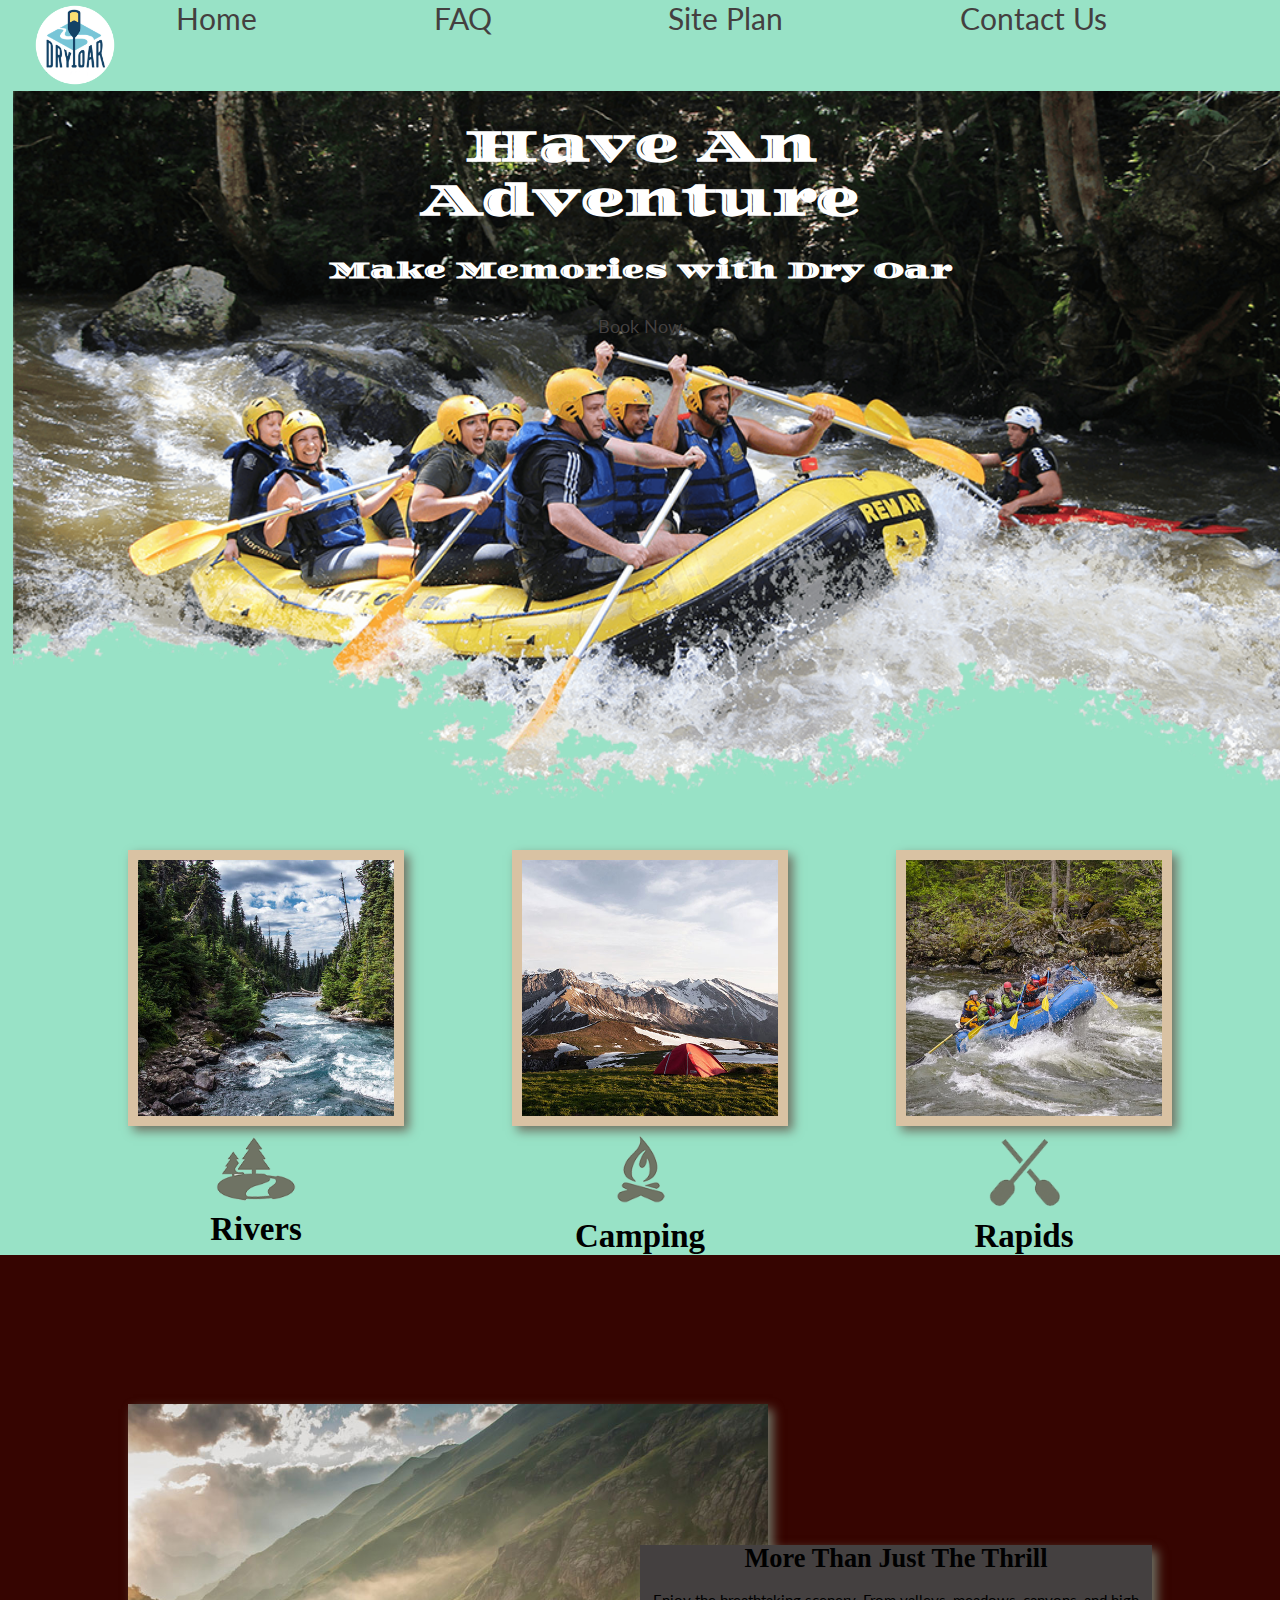
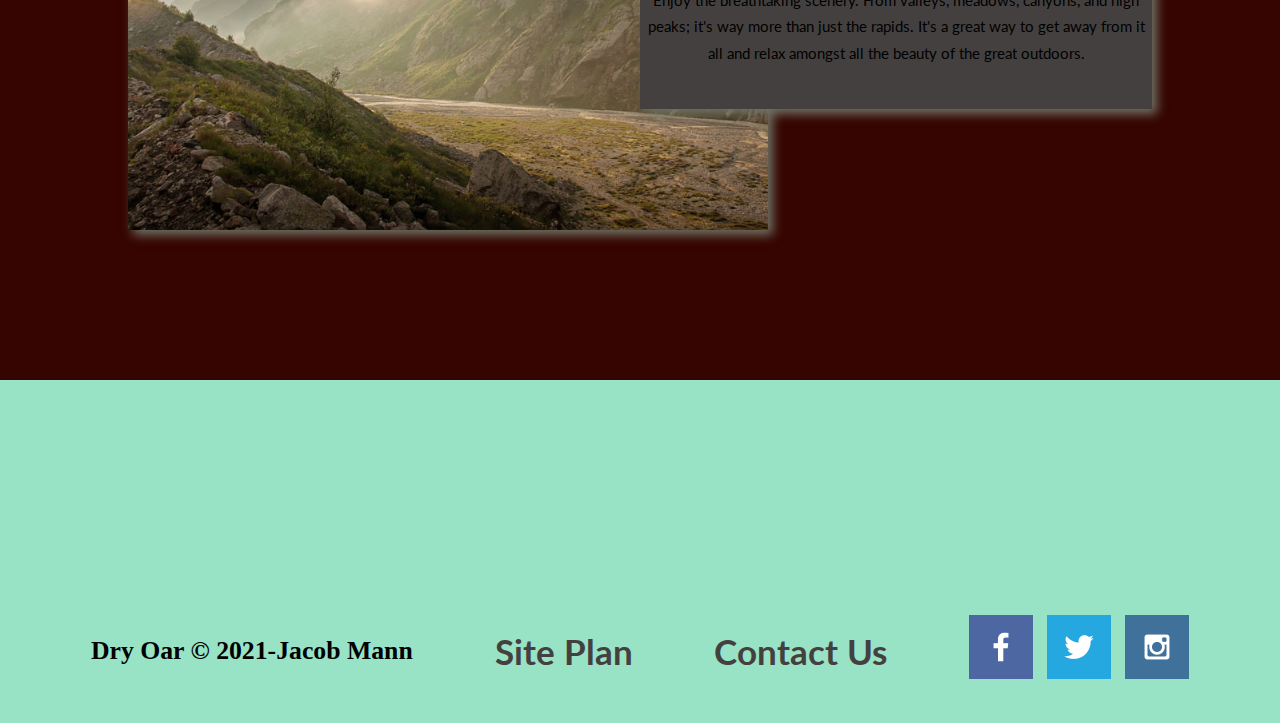
<file: raftingsite/index.html>
<!DOCTYPE html>
<html lang="en">
<head>
    <meta charset="UTF-8">
    <meta http-equiv="X-UA-Compatible" content="IE=edge">
    <meta name="viewport" content="width=device-width, initial-scale=1.0">
    <title>White Water Rafting</title>
    <link rel="stylesheet" href="styles/style.css" type="text/css">
    <style>
        @import url('https://fonts.googleapis.com/css2?family=Diplomata&family=Lato:wght@300&display=swap');
    </style>
</head>
<body>
  <div class="content">
    <header>
        <a id="logo_link" href="index.html">
            <img class="logo" src="images/logo.png" alt="Dry Oar Logo">
        </a>
        <nav>
            <a href="index.html" class="first_link">Home</a>
            <a href="faq.html">FAQ</a>
            <a href="site-plan-rafting.html">Site Plan</a>
            <a href="contactus.html">Contact Us</a>
        </nav>
    </header>

    <div id="hero">
        <div id="hero-box">
            <img id="hero-img" src="images/hero.png" alt="People enjoying white water rafting">
        </div>
        <section id="hero-msg">
            <h1 class="home-title">Have An Adventure</h1>
            <h4>Make Memories with Dry Oar</h4>
            <div class='button-box'>
                <a class='book' href="rates.html">Book Now</a>
            </div>
        </section>
    </div>


    <main class="home-grid">
        <section class="rivers-card">
            <img class="card-img" src="images/rivers.jpg" alt="river in forest">
            <img class="icon" src="images/river_icon.png" alt="river icon">
            <h2>Rivers</h2>
        </section>
        <section class="camping-card">
            <img class="card-img" src="images/camping.jpg" alt="tent in mountains">
            <img class="icon" src="images/fire_icon.png" alt="fire icon">
            <h2>Camping</h2>
        </section>
        <section class="rapids-card">
            <img class="card-img" src="images/rapids.jpg" alt="rafting boat">
            <img class="icon" src="images/oars.png" alt="oars icon">
            <h2>Rapids</h2>
        </section>

        <div id="background"></div>
        <img class="mountains" src="images/mountains.jpg" alt="misty mountains">
        <section class="msg">
            <h2>More Than Just The Thrill</h2>
            <p>Enjoy the breathtaking scenery. From valleys, meadows, canyons, and high peaks; it's way more than just the rapids. It's a great way to get away from it all and relax amongst all the beauty of the great outdoors.</p>
            <a class="join" href="rivers.html">Join Us</a>
        </section>
    </main>

    <footer>
        <h3>Dry Oar &copy; 2021-Jacob Mann</h3>
        <h3 ><a class="ignoreh3" href="site-plan-rafting.html">Site Plan</a></h3>
        <h3 ><a class="ignoreh3" href="contactus.html">Contact Us</a></h3>
        <div class="social">
            <a href="https://facebook.com" target="_blank">
                <img src="images/facebook.png" alt="fb icon">
            </a>
            <a href="https://twitter.com" target="_blank">
                <img src="images/twitter.png" alt="twitter icon">
            </a>
            <a href="https://instagram.com" target="_blank">
                <img src="images/instagram.png" alt="instagram icon">
            </a>
        </div>
    </footer>
</div>
    </body> 
    </html>
</file>
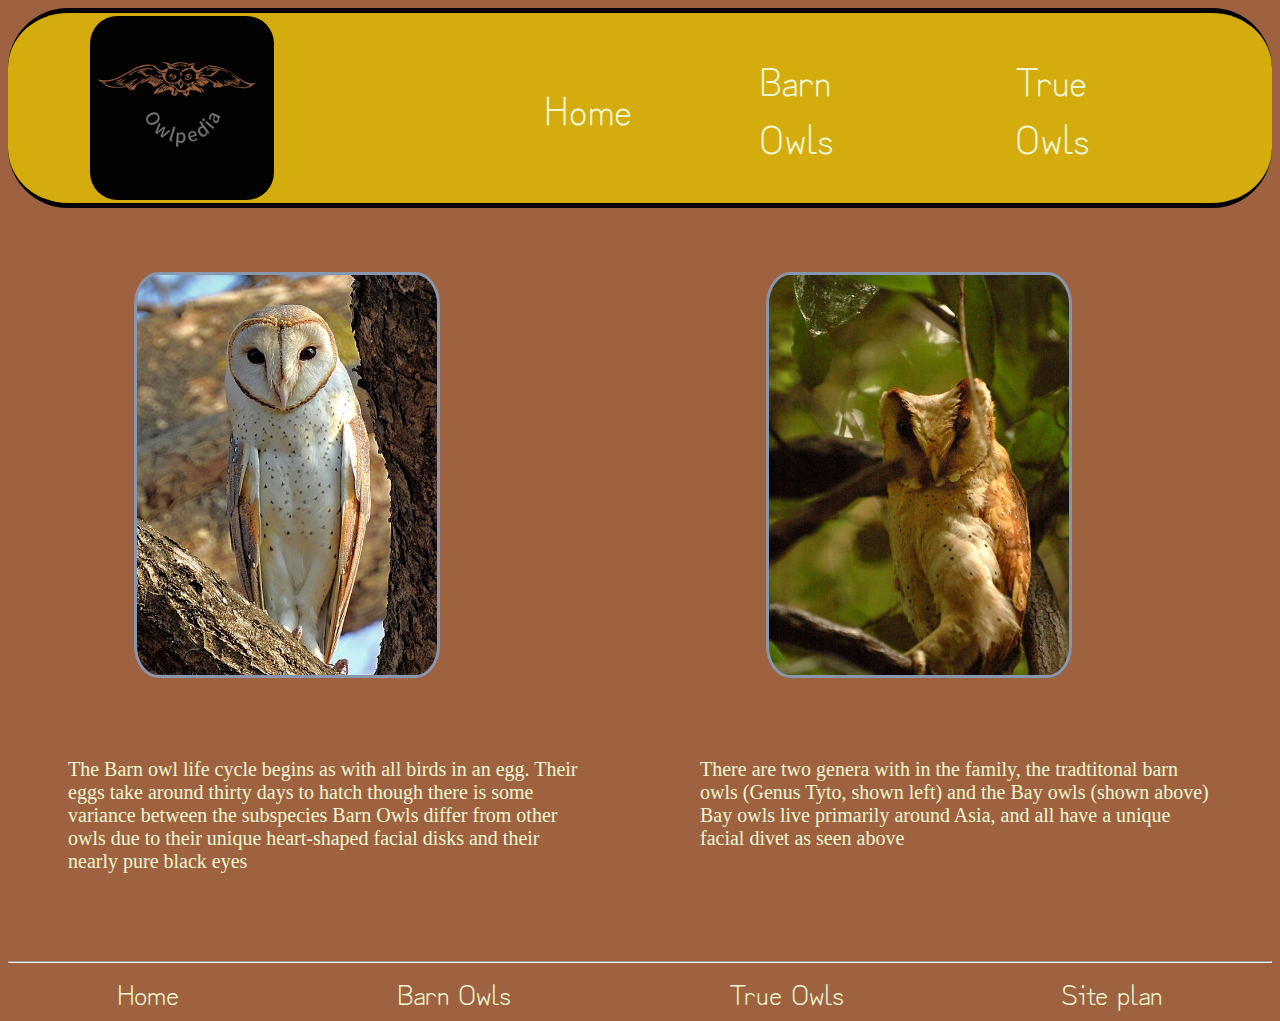
<file: owl_Personal/tyto.html>
<!DOCTYPE html>
<html lang="en">
<head>
    <meta charset="UTF-8">
    <meta http-equiv="X-UA-Compatible" content="IE=edge">
    <meta name="viewport" content="width=device-width, initial-scale=1.0">
    <title>Barn Owls</title>
    <link rel="stylesheet" href="styles/styles.css">
    <link rel="apple-touch-icon" sizes="180x180" href="apple-touch-icon.png">
    <link rel="apple-touch-icon" sizes="180x180" href="favicons/apple-touch-icon.png">
    <link rel="icon" type="image/png" sizes="32x32" href="favicons/favicon-32x32.png">
    <link rel="icon" type="image/png" sizes="16x16" href="favicons/favicon-16x16.png">
    <link rel="manifest" href="site.webmanifest">
</head>
<body>
    <nav>
        <a href="index.html"><img class="logo" src="IMG/Owl_logo.png" alt="logo"></a>
        <a href="index.html">Home</a>
        <a href="tyto.html">Barn Owls</a>
        <a href="strig.html">True Owls</a>
    </nav>

    <main class="page-type-a">
        <div class="pageA-1">
            <img src="IMG/tyto_1_barn.jpg" alt="image of a Barn Owl">
            <p class="paragraph">The Barn owl life cycle begins as with all birds in an egg. Their eggs take around thirty days to hatch though there is some variance between the subspecies
                                Barn Owls differ from other owls due to their unique heart-shaped facial disks and their nearly pure black eyes
            </p>
        </div>

        <div class="pageA-2">
            <img src="IMG/tyto_2_bay.jpeg" alt="Image of an oriental Bay Owl">
            <p class="paragraph">There are two genera with in the family, the tradtitonal barn owls (Genus Tyto, shown left) and the Bay owls (shown above) Bay owls live primarily around Asia, and all have a unique facial divet as seen above </p>
        </div>
    </main>
<hr>
    <footer>
        <a href="index.html">Home</a>
        <a href="tyto.html">Barn Owls</a>
        <a href="strig.html">True Owls</a>
        <a href="siteplan.html">Site plan</a>
    </footer>
</body>
</html>
</file>
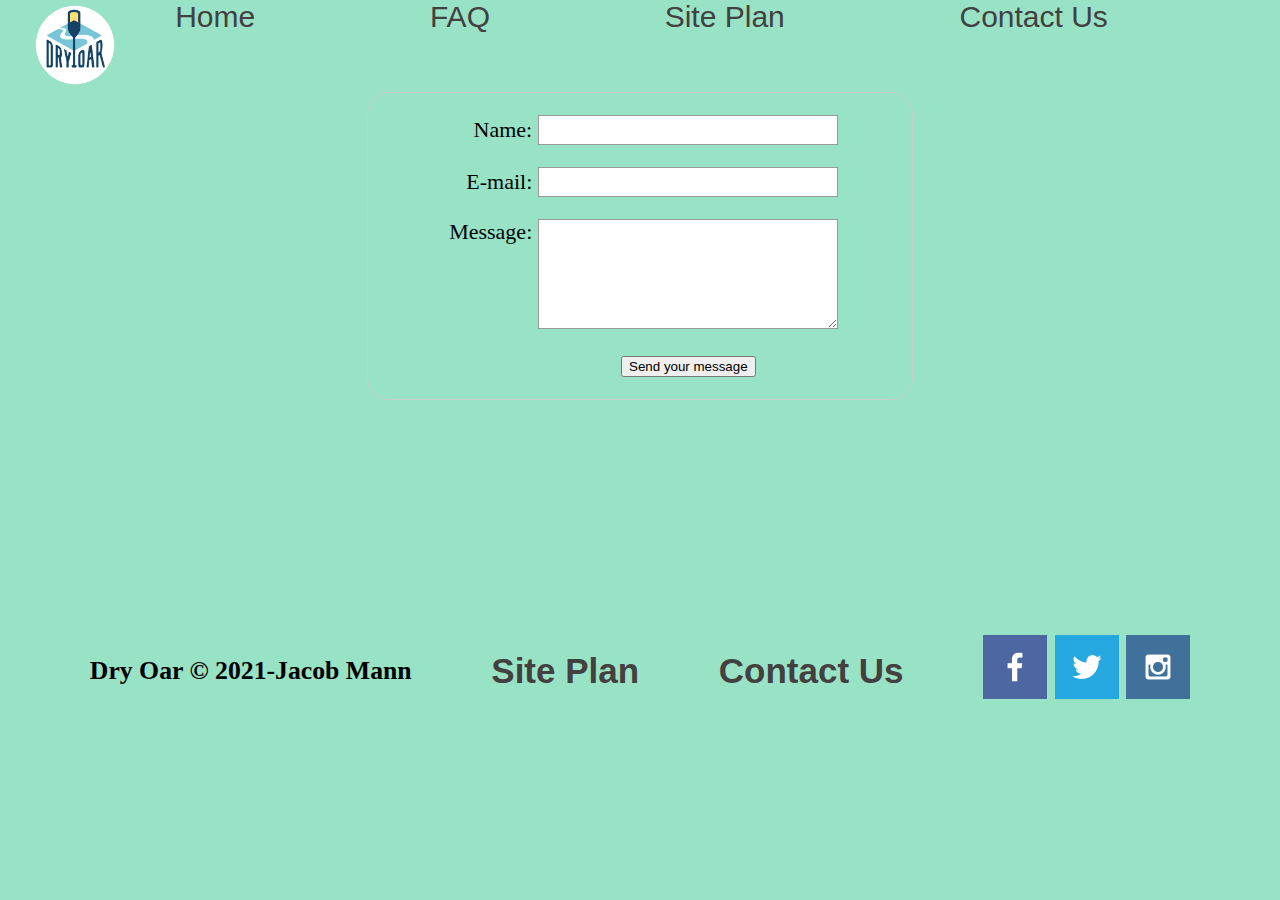
<file: raftingsite/contactus.html>
<!DOCTYPE html>
<html lang="en">
<head>
    <meta charset="UTF-8">
    <meta http-equiv="X-UA-Compatible" content="IE=edge">
    <meta name="viewport" content="width=device-width, initial-scale=1.0">
    <link rel="stylesheet" href="styles/style.css">
    <title>Contact Us</title>
    <style>
                form {
        /* Center the form on the page */
        margin: 0 auto;
        width: 500px;
        /* Form outline */
        padding: 1em;
        border: 1px solid #CCC;
        border-radius: 1em;
        }

        ul {
        list-style: none;
        padding: 0;
        margin: 0;
        }

        form li + li {
        margin-top: 1em;
        }

        label {
        /* Uniform size & alignment */
        display: inline-block;
        width: 90px;
        text-align: right;
        }

        input,
        textarea {
        /* To make sure that all text fields have the same font settings
            By default, textareas have a monospace font */
        font: 1em sans-serif;

        /* Uniform text field size */
        width: 300px;
        box-sizing: border-box;

        /* Match form field borders */
        border: 1px solid #999;
        }

        input:focus,
        textarea:focus {
        /* Additional highlight for focused elements */
        border-color: #000;
        }

        textarea {
        /* Align multiline text fields with their labels */
        vertical-align: top;

        /* Provide space to type some text */
        height: 5em;
        }

        .button {
        /* Align buttons with the text fields */
        padding-left: 90px; /* same size as the label elements */
        }

        button {
        /* This extra margin represent roughly the same space as the space
            between the labels and their text fields */
        margin-left: .5em;
        }
        #feedback {
        background-color: antiquewhite;
            position: absolute;
            top: 0;
            left: 0;
            right: 0;
            padding: .5em;
            /* make this element invisible until we are ready for it */
            display: none;       
        }
        .moveDown {
        margin-top: 3em;
        }
    </style>
</head>
<body>
    <header>
        <a id="logo_link" href="index.html">
            <img class="logo" src="images/logo.png" alt="Dry Oar Logo">
        </a>
        <nav>
            <a href="index.html" class="first_link">Home</a>
            <a href="faq.html">FAQ</a>
            <a href="site-planning-rafting.html">Site Plan</a>
            <a href="contactus.html">Contact Us</a>
        </nav>
    </header>

    <main>
        <div id="feedback"></div>
        <form action="/my-handling-form-page" method="post">
            <ul>
             <li>
               <label for="name">Name:</label>
               <input type="text" id="name" name="user_name">
             </li>
             <li>
               <label for="mail">E-mail:</label>
               <input type="email" id="mail" name="user_email">
             </li>
             <li>
               <label for="msg">Message:</label>
               <textarea id="msg" name="user_message"></textarea>
             </li>
             <li class="button">
                <button type="submit">Send your message</button>
              </li>
            </ul>
           </form>
    </main>


    <footer>
        <h3>Dry Oar &copy; 2021-Jacob Mann</h3>
        <h3 ><a class="ignoreh3" href="site-plan-rafting.html">Site Plan</a></h3>
        <h3 ><a class="ignoreh3" href="contactus.html">Contact Us</a></h3>
        <div class="social">
            <a href="https://facebook.com" target="_blank">
                <img src="images/facebook.png" alt="fb icon">
            </a>
            <a href="https://twitter.com" target="_blank">
                <img src="images/twitter.png" alt="twitter icon">
            </a>
            <a href="https://instagram.com" target="_blank">
                <img src="images/instagram.png" alt="instagram icon">
            </a>
        </div>
    </footer>

    <script>
        // get the feedback div element so we can do something with it.
        const feedbackElement = document.getElementById('feedback');
        // get the form so we can read what was entered in it.
        const formElement = document.forms[0];
        // add a 'listener' to wait for a submission of our form. When that happens run the code below.
        formElement.addEventListener('submit', function(e) {
            // stop the form from doing the default action.
            e.preventDefault();
            // set the contents of our feedback element to a message letting the user know the form was submitted successfully. Notice that we pull the name that was entered in the form to personalize the message!
            feedbackElement.innerHTML = 'Hello '+ formElement.user_name.value +'! Thank you for your message. We will get back with you as soon as possible!';
            // make the feedback element visible.
            feedbackElement.style.display = "block";
            // add a class to move everything down so our message doesn't cover it.
            document.body.classList.toggle('moveDown');
        });
    </script>
</body>
</html>
</file>
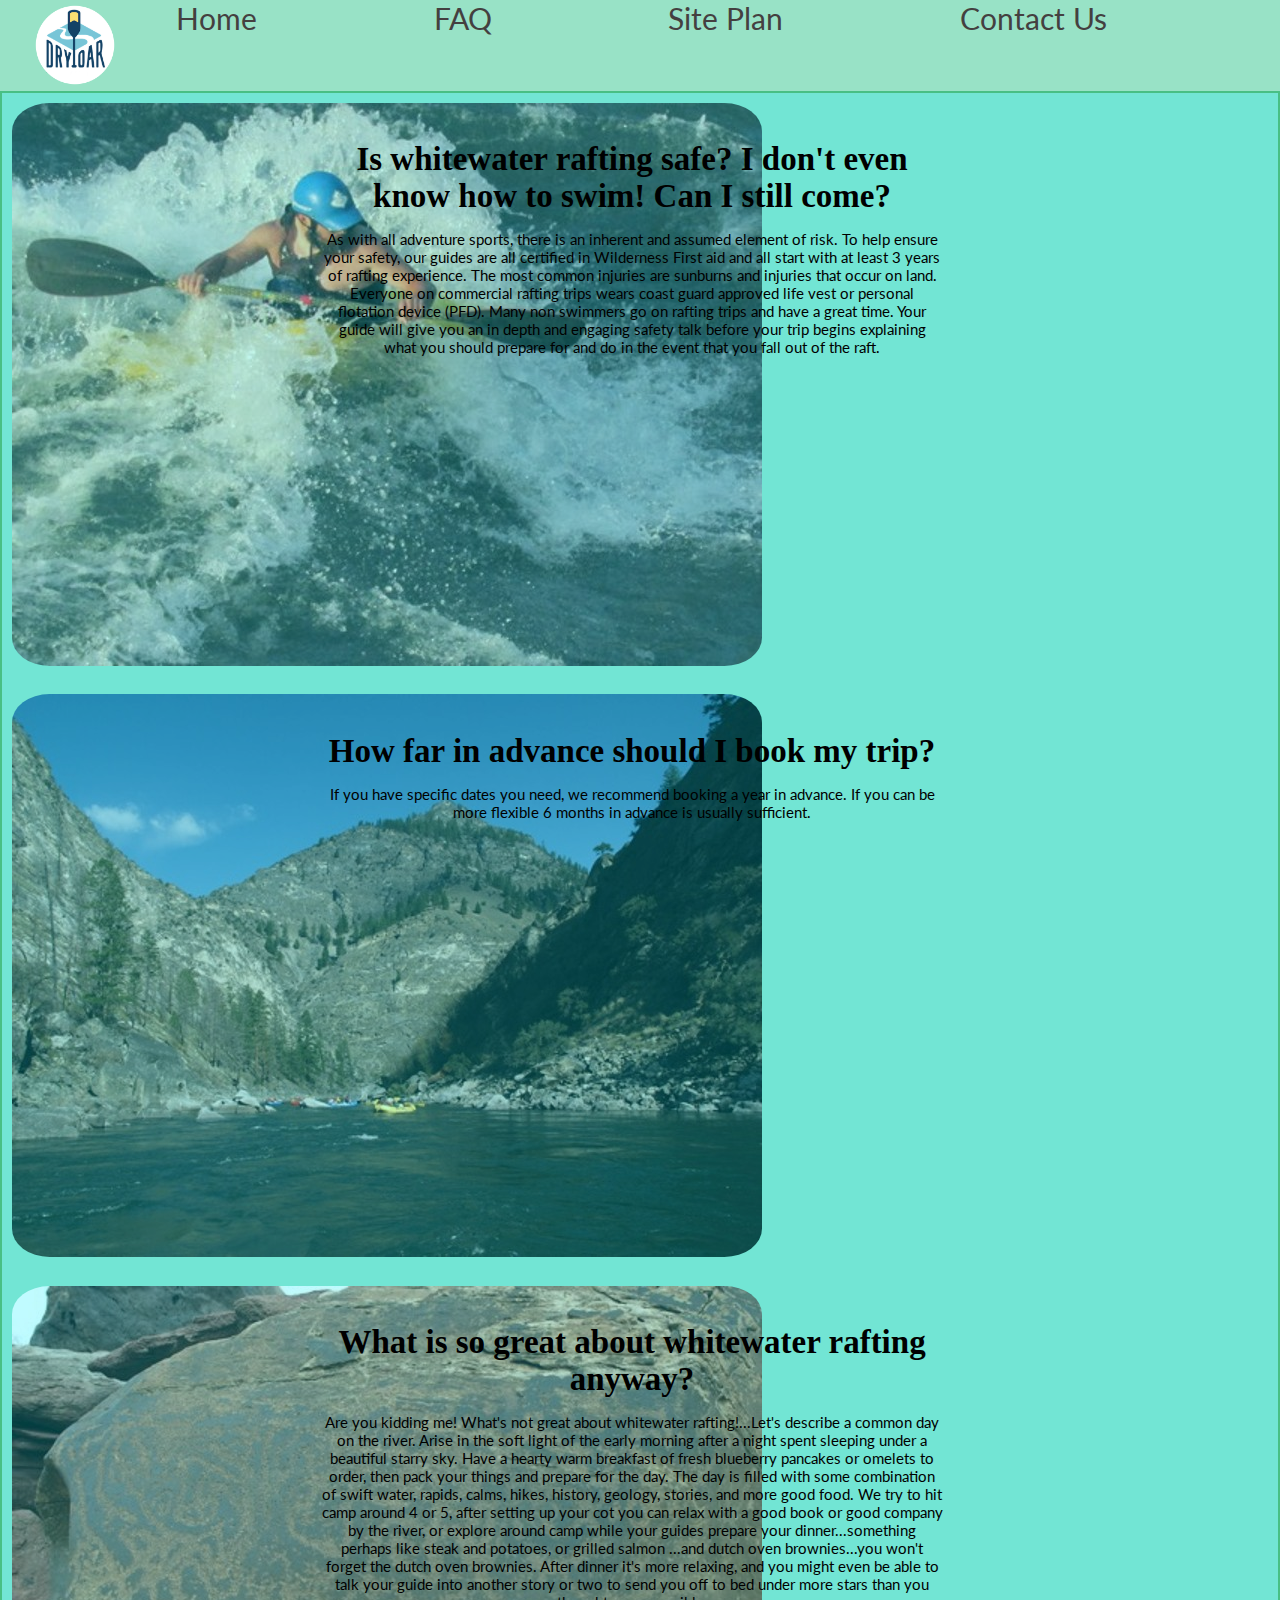
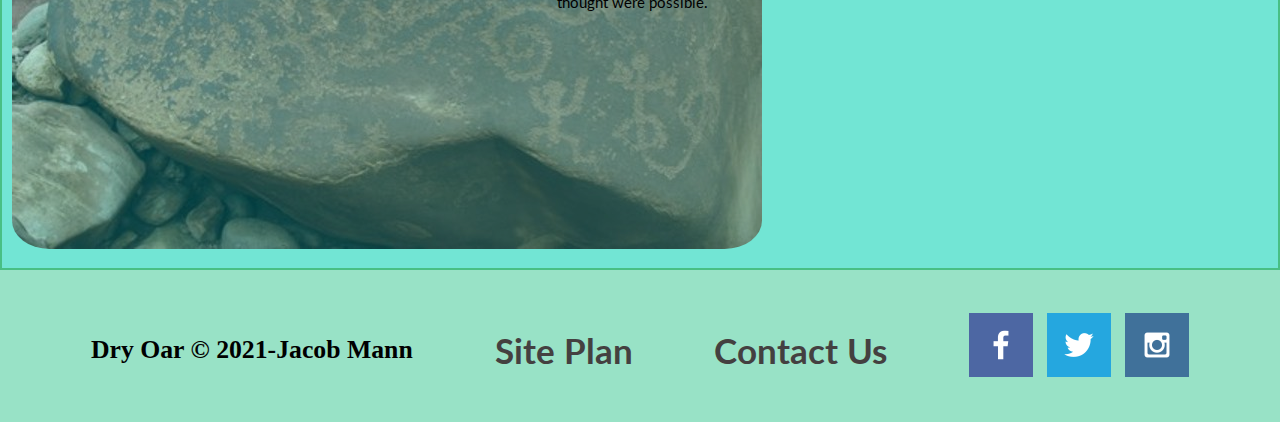
<file: raftingsite/faq.html>
<!DOCTYPE html>
<html lang="en">
<head>
    <meta charset="UTF-8">
    <meta http-equiv="X-UA-Compatible" content="IE=edge">
    <meta name="viewport" content="width=device-width, initial-scale=1.0">
    <title>FAQ</title>
    <link rel="stylesheet" href="styles/style.css" type="text/css">
    <style>
        @import url('https://fonts.googleapis.com/css2?family=Diplomata&family=Lato:wght@300&display=swap');
    </style>
</head>
<body class="page_2">
    <header class="page2_header">
        <a id="logo_link" href="index.html">
            <img class="logo" src="images/logo.png" alt="Dry Oar Logo">
        </a>
        <nav>
            <a href="index.html" class="first_link">Home</a>
            <a href="faq.html">FAQ</a>
            <a href="site-planning-rafting.html">Site Plan</a>
            <a href="contactus.html">Contact Us</a>
        </nav>
    </header>
   
    <main class="page2_main">


        <img class="page2_img" src="images/page2_1.jpg" alt="image of kayaker">
        <section class="page2_text1">
            <h2>Is whitewater rafting safe? I don't even know how to swim! Can I still come?</h2>
            
         <p> 
             As with all adventure sports, there is an inherent and assumed element of risk. To help ensure your safety, our guides are all certified in Wilderness First aid and all start with at least 3 years of rafting experience. The most common injuries are sunburns and injuries that occur on land.
             Everyone on commercial rafting trips wears coast guard approved life vest or personal flotation device (PFD). Many non swimmers go on rafting trips and have a great time. Your guide will give you an in depth and engaging safety talk before your trip begins explaining what you should prepare for and do in the event that you fall out of the raft.
         </p>
         </section>


        <img class="page2_img2" src="images/page2_2.jpg" alt="image on a river">
        <img class="page2_img3" src="images/page2_3.jpg" alt="image of a nice rock">
       
        <section class="page2_text2">
                <h2>How far in advance should I book my trip?</h2>
                <p>
                If you have specific dates you need, we recommend booking a year in advance. 
                If you can be more flexible 6 months in advance is usually sufficient.
                </p>
        </section>
      
        <section class="page2_text3">
             <h2>What is so great about whitewater rafting anyway?</h2>
            <p>
                Are you kidding me! What's not great about whitewater rafting!...Let's describe a common day on the river.
                Arise in the soft light of the early morning after a night spent sleeping under a beautiful starry sky.
                 Have a hearty warm breakfast of fresh blueberry pancakes or omelets to order, then pack your things and prepare for the day. 
                 The day is filled with some combination of swift water, rapids, calms, hikes, history, geology, stories, and more good food. 
                 We try to hit camp around 4 or 5, after setting up your cot you can relax with a good book or good company by the river, 
                 or explore around camp while your guides prepare your dinner...something perhaps like steak and potatoes, or grilled salmon
                 ...and dutch oven brownies...you won't forget the dutch oven brownies. After dinner it's more relaxing, 
                 and you might even be able to talk your guide into another story or two to send you off to bed under more stars than you thought were possible.
            </p></section>
          
    </main>
    
    <footer>
        <h3>Dry Oar &copy; 2021-Jacob Mann</h3>
        <h3 ><a class="ignoreh3" href="site-plan-rafting.html">Site Plan</a></h3>
        <h3 ><a class="ignoreh3" href="contactus.html">Contact Us</a></h3>
        <div class="social">
            <a href="https://facebook.com" target="_blank">
                <img src="images/facebook.png" alt="fb icon">
            </a>
            <a href="https://twitter.com" target="_blank">
                <img src="images/twitter.png" alt="twitter icon">
            </a>
            <a href="https://instagram.com" target="_blank">
                <img src="images/instagram.png" alt="instagram icon">
            </a>
        </div>
    </footer>
</body>
</html>
</file>
<file: raftingsite/styles/style.css>
.content{
max-width: 1600px;
margin: 0 auto;
}

body{
    font-size: 22px;
    margin: 0;
    padding: 0;
    background-color: #98E2C6;
}
nav{
    display: flex;
    justify-content: space-around;
}

   header{
       background-color: #98E2C6;
       display: grid;
       grid-template-columns: 150px auto;
   }
h2 {
    margin: 0;
}
a{
    text-align: center;
    text-decoration: none;
    font-family:  Lato,  sans-serif;
    color: #444040;
    font-size: 30px;
}
a:hover{
    color:  #ec5d0b;
    font-family:  Lato,  sans-serif;
  }
main {
    margin: 0 auto;
    text-align: center;
}
section{
    margin: 0 auto;
    text-align: center;
}
h1{
    text-align: center;
 font-family:  "Diplomata", serif;
}
  
h4{
    text-align: center;
    font-family:  "Diplomata", serif;
}
p{
    font-family:  Lato, Helvetica, sans-serif;
    font-size: 15px
}
footer{
    background-color: #98E2C6;
    padding: 25px 50px;
    margin-top: 200px;
    display: flex;
    justify-content: space-around;
    align-items: center;
}
footer a{
    text-decoration: none;
    font-family:  "Diplomata", serif;
    color: #444040;
}
nav a{
    margin-right: 15%;
}


.home-title{
    font-size: 2em;
    color: white;
}
.home-grid{
    display:grid;
    grid-template-columns: 1fr 1fr 1fr 1fr 1fr 1fr 1fr 1fr 1fr 1fr;
}
.card-img,.mountains{
    width: 100%;
}
.rivers-card{
    grid-column: 2/4;
    grid-row: 2/3;
}
.camping-card{
    grid-column: 5/7;
    grid-row: 2/3;
}
.rapids-card{
    grid-column: 8/10;
    grid-row: 2/3;
}
.mountains{
    grid-column: 2/7;
    grid-row: 5/8;
    box-shadow: 5px 5px 10px #6f7364;
}
.button-box{
    text-align: center;
}
.book{
    color: #444040;
    text-decoration: none;
    font-family:  Lato, Helvetica, sans-serif;
    font-size: 18px;
}
.book:hover{
   color: #48BF84;
   text-decoration: none;
   font-family:  Lato, Helvetica, sans-serif;
}
.join{
    color: #444040;
    text-decoration: none;
    font-size: 18px;
    font-family:  Lato, Helvetica, sans-serif;
}
.join:hover{
    color:#48BF84;
    text-decoration: none;
    font-family:  Lato, Helvetica, sans-serif;
}
.msg{
    margin-top: 20px;
    background-color: #444040;
    font-size: .8em;
    line-height: 1.5em;
    grid-column: 6/10;
    grid-row: 6/7;
    box-shadow: 5px 5px 10px #6f7364;
}
.logo{
    width:80px;
}

.icon{
    width:80px;
}

.first_link{
    margin-left: 2%;
}
.book,.join{
    border-radius: 5px;
    padding: 20px;
}
.card-img {
    border: 10px solid #d9c2a3;
    transition: transform .5s;
    box-shadow: 5px 5px 10px #6f7364;
}
.card-img:hover {
    opacity: .6;
    transform: scale(1.1);
}
.ignoreh3{

    font-family:  Lato,  sans-serif;
    color: #444040;
    font-size: 35px;
}

#hero{
    display: grid;
    grid-template-columns: 1fr 3fr 1fr;
    margin-top: -100px;
}
#hero-box{
    grid-column: 1/4;
    grid-row: 1/3;
    z-index: -1;
}
#hero-msg h4{
    color: white;
}
#hero-msg{
    text-align: center;
    grid-column: 2/3;
    grid-row: 1/2;
    margin-top: 100px;
} 
#hero-img{
    width: 100%;
    margin-left: 1%;
    margin-right: 1%;
    }
#background {
    height: 725px;
    background-color: #360501;
    grid-column: 1/11;
    grid-row: 4/9;
}
#logo_link{
    padding-top: 5px;
    justify-self: center;
    align-self: center;
}

/* .page_2{
    display: grid;
    grid-template-rows: 1fr 15fr 1fr;
}
.page2_header{
    grid-row: 1/2;
} */
.page2_main{
        /*grid-row: 2/3;*/
        background-color: #00eeff3f;
        display: grid;
        grid-template-columns: 1fr 1fr 1fr 1fr;
        border: solid 2px #48BF84;
        margin-bottom: -15%;
    }
.page2_img{
        grid-row: 1/3;
        grid-column: 1/4;
        margin-top:1%;
        margin-bottom: 2%;
        margin-left: 1%;
        z-index: -1;
        border-radius: 5%;
    }
.page2_img2{
        grid-row: 3/5;
        grid-column: 1/4;
        margin-top:1%;
        margin-left: 1%;
        margin-bottom: 2%;
        z-index: -1;
        border-radius: 5%;
    }
    .page2_img3{
        grid-row: 5/7;
        grid-column: 1/4;
        margin-top:1%;
        margin-left: 1%;
        margin-bottom: 2%;
        z-index: -1;
        border-radius: 5%;
    }
    .page2_text1{
        grid-column: 2/5;
        grid-row: 1/3;
        margin-top: 5%;
        width: 65%;
        margin-right: 60%;
    
    }
    .page2_text2{
        grid-column: 2/5;
        grid-row: 3/5;
        margin-top: 5%;
        width :65%;
        margin-right: 60%;
    }
    .page2_text3{
        grid-column: 2/5;
        grid-row: 5/7;
        margin-top: 5%;
        width: 65%;
        margin-right: 60%;
    }



@media screen and (max-width: 900px) {
    #hero, .home-grid {
        display: block;
        height: auto;
    }
    nav, footer {
        flex-direction: column;
    }
    nav a {
        display: block;
        padding: 15px;
    }
    #hero {
        margin-top: 0;
    }
    #hero-msg {
        margin-top: 0;
    }
    #hero-msg h4 {
        display: none;
    }
    .home-title {
        font-size: 25px;
        color: #6f7364;
    }
    .rivers-card, .camping-card, .rapids-card { 
        margin: 50px auto;
        width: 60%;
    }
    #background {
        display: none;
    }
    .mountains, .msg {
        width: 80%;
        display: block;
        margin: 0 auto;
    }
    footer {
        margin-top: 25px;
    }
}
</file>
<file: owl_Personal/styles/styles.css>
@import url('https://fonts.googleapis.com/css2?family=Libre+Baskerville&family=Noto+Serif+Display&family=Zen+Kurenaido&display=swap');
body{
    background-color: #9E6240;
}
nav{
    display: flex;
    justify-content: space-around;
    align-items: center;
    margin-bottom: 5%;
    background-color: #D4AC0D;
    border-radius: 60px;
    border-top: black solid 5px;
    border-bottom: black solid 5px;
}
nav img{
    width: 45%;
    border-radius: 15%;
    border-style: none;
    margin-top: 3px;
    /* justify-self: center;
    align-self: center; */
    margin-left: 20%;
    margin-bottom:3px ;

}
 nav a{
    color: #EDF7D2;
    text-decoration: none;
    font-family: Zen Kurenaido, sans-serif;
    font-size: 40px;
    margin-right: 10%;
}
a{
  color: #EDF7D2;
  text-decoration: none;
  font-family: Zen Kurenaido, sans-serif;
  font-size: 29px;
}
a:hover{
    color: #ffdc5e;
    font-family: Zen Kurenaido, sans-serif;

}
img{
    display: block;
    width: 300px; 
    border-radius: 8%;
    border-color: #8797AF;
    border-style: solid;
    margin-left: 20%;

}

footer{
    display: flex;
    justify-content: space-around;
    align-items: center;
}
p{
    color: #edf7d2;
    font-family: Noto_Serif_Display, serif;
    font-size: 20px;
}
h1{
    color: #edf7d2;
    font-family: Zen Kurenaido, sans-serif;
}
h2{
    color: #edf7d2;
    font-family: Zen Kurenaido, sans-serif;
}
h3{
    color: #edf7d2;
    font-family: Zen Kurenaido, sans-serif;
}
h4{
    color: #edf7d2;
    font-family: Zen Kurenaido, sans-serif;
}
.home_para{
  display: block;
  width: 99%;
  margin-left: 50%;
  margin-right: auto;
  
}
.paragraph{
  padding: 60px;
}
.page-type-a{
    display: grid;
    grid-template-columns: 1fr 1fr;
    grid-template-rows: 1fr 1fr;
}
.pageA-1{
    grid-column: 1/2;
    grid-row: 1/3;
}
.pageA-2{
    grid-column: 2/3;
    grid-row: 1/3;
}

.page3{
    display: grid;
    grid-template-columns: 1fr 2fr;
    grid-template-rows: 1fr 1fr 1fr;
}
.page3-section1{
    grid-column: 1/2;
    grid-row: 1/4;
}
.page3-section2A{
    grid-column: 2/3;
    
}
.page3-section2B{
    grid-column: 2/3;
    
}
.page3-section2C{
    grid-column: 2/3;
    
}

/* Style the Image Used to Trigger the Modal */
#myImg {
    border-radius: 8%;
    cursor: pointer;
    transition: 0.3s;
  }
  #myImg2 {
    border-radius: 8%;
    cursor: pointer;
    transition: 0.3s;
  }
  #myImg:hover {opacity: 0.7;}
  #myImg2:hover{opacity: 0.7;}
  /* The Modal (background) */
  .modal {
    display: none; /* Hidden by default */
    position: fixed; /* Stay in place */
    z-index: 1; /* Sit on top */
    padding-top: 100px; /* Location of the box */
    left: 0;
    top: 0;
    width: 100%; /* Full width */
    height: 100%; /* Full height */
    overflow: auto; /* Enable scroll if needed */
    background-color: rgb(0,0,0); /* Fallback color */
    background-color: rgba(0,0,0,0.9); /* Black w/ opacity */
  }
  
  /* Modal Content (Image) */
  .modal-content {
    margin: auto;
    display: block;
    width: 80%;
    max-width: 700px;
  }
  
  /* Caption of Modal Image (Image Text) - Same Width as the Image */
  #caption1 {
    margin: auto;
    display: block;
    width: 80%;
    max-width: 700px;
    text-align: center;
    color: #ccc;
    padding: 10px 0;
    height: 150px;
  }
  
  /* Add Animation - Zoom in the Modal */
  .modal-content, #caption {
    animation-name: zoom;
    animation-duration: 0.6s;
  }
  
  @keyframes zoom {
    from {transform:scale(0)}
    to {transform:scale(1)}
  }
  
  /* The Close Button */
  .close {
    position: absolute;
    top: 15px;
    right: 35px;
    color: #f1f1f1;
    font-size: 40px;
    font-weight: bold;
    transition: 0.3s;
  }
  
  .close:hover,
  .close:focus {
    color: #bbb;
    text-decoration: none;
    cursor: pointer;
  }
  
  /* 100% Image Width on Smaller Screens */
  @media only screen and (max-width: 700px){
    .modal-content {
      width: 100%;
    }
  }
</file>
